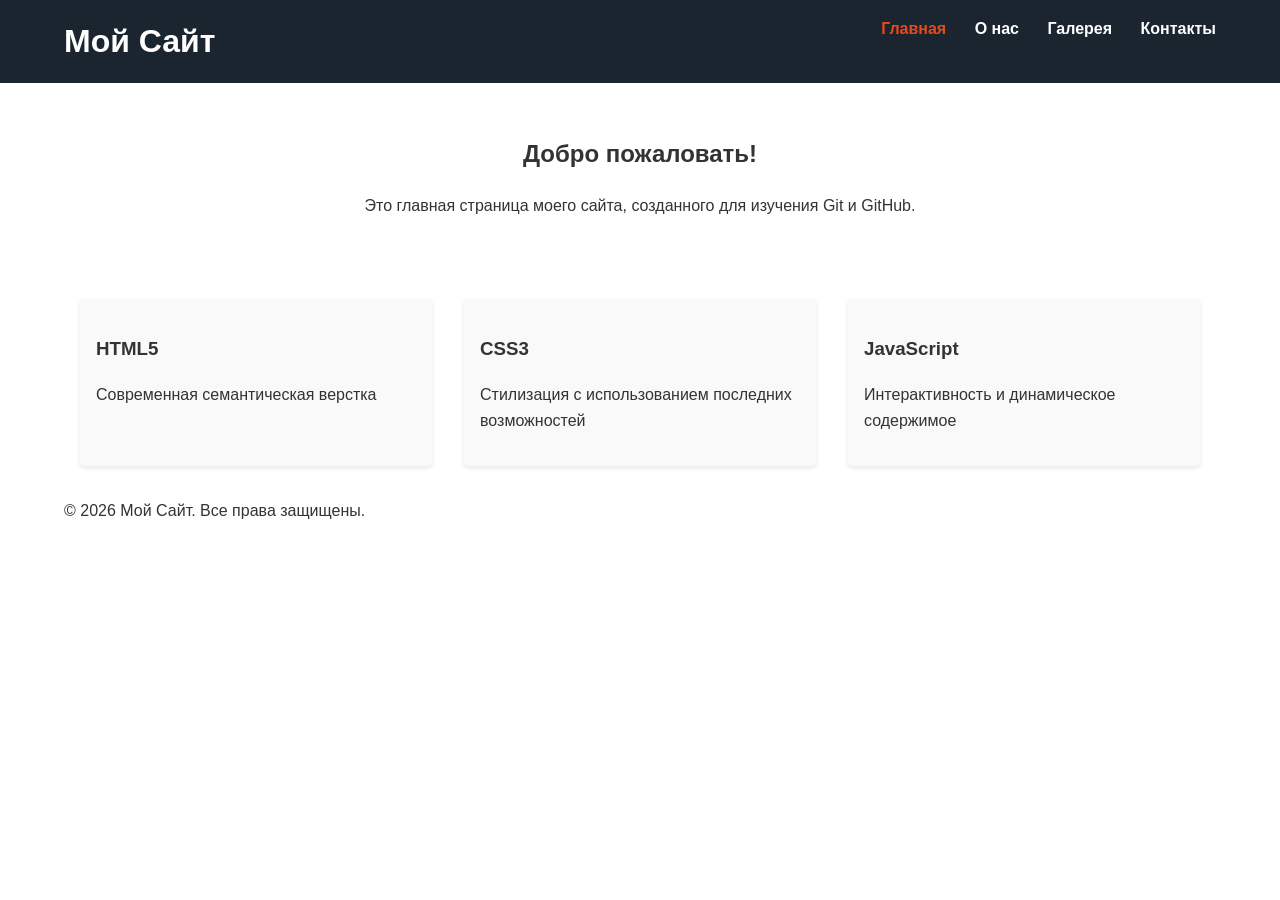
<file: index.html>
<!DOCTYPE html>
<html lang="ru">
<head>
    <meta charset="UTF-8">
    <meta name="viewport" content="width=device-width, initial-scale=1.0">
    <title>Мой сайт - Главная</title>
    <link rel="stylesheet" href="styles/main.css">
    <link rel="stylesheet" href="styles/header.css">
    <link rel="stylesheet" href="styles/footer.css">
</head>
<body>
    <header class="site-header">
        <div class="container">
            <h1 class="logo">Мой Сайт</h1>
            <nav class="main-nav">
                <ul>
                    <li><a href="index.html" class="active">Главная</a></li>
                    <li><a href="pages/about.html">О нас</a></li>
                    <li><a href="pages/gallery.html">Галерея</a></li>
                    <li><a href="pages/contact.html">Контакты</a></li>
                </ul>
            </nav>
        </div>
    </header>
    <main class="container">
        <section class="hero">
            <h2>Добро пожаловать!</h2>
            <p>Это главная страница моего сайта, созданного для изучения Git и GitHub.</p>
        </section>
        <section class="features">
            <article class="feature-card">
                <h3>HTML5</h3>
                <p>Современная семантическая верстка</p>
            </article>
            <article class="feature-card">
                <h3>CSS3</h3>
                <p>Стилизация с использованием последних возможностей</p>
            </article>
            <article class="feature-card">
                <h3>JavaScript</h3>
                <p>Интерактивность и динамическое содержимое</p>
            </article>
        </section>
    </main>
    <footer class="site-footer">
        <div class="container">
            <p>&copy; 2026 Мой Сайт. Все права защищены.</p>
        </div>
    </footer
    <script src="scripts/main.js"></script>
</body>
</html>
</file>
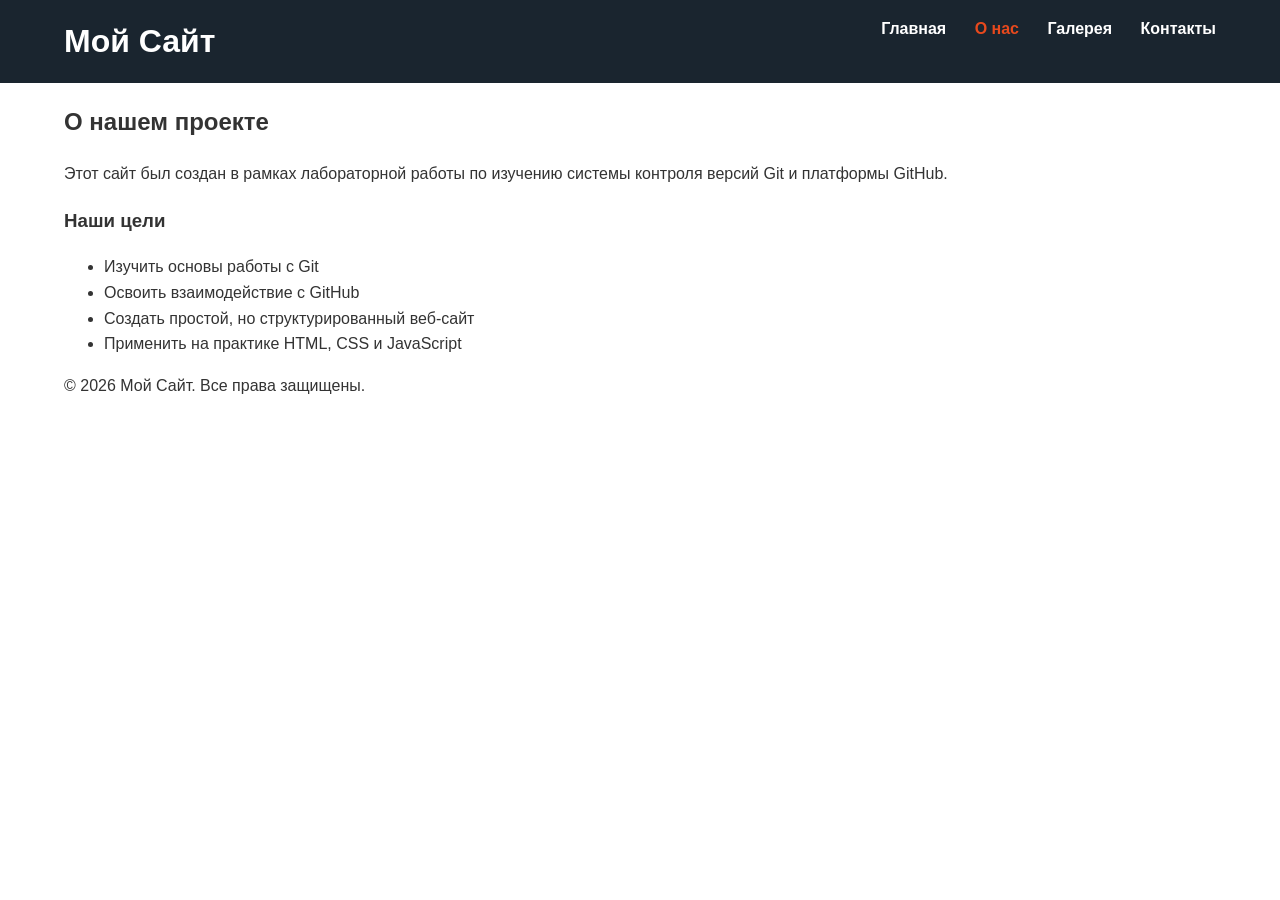
<file: pages/about.html>
<!DOCTYPE html>
<html lang="ru">
<head>
    <meta charset="UTF-8">
    <meta name="viewport" content="width=device-width, initial-scale=1.0">
    <title>Мой сайт - О нас</title>
    <link rel="stylesheet" href="../styles/main.css">
    <link rel="stylesheet" href="../styles/header.css">
    <link rel="stylesheet" href="../styles/footer.css">
</head>
<body>
    <header class="site-header">
        <div class="container">
            <h1 class="logo">Мой Сайт</h1>
            <nav class="main-nav">
                <ul>
                    <li><a href="../index.html">Главная</a></li>
                    <li><a href="about.html" class="active">О нас</a></li>
                    <li><a href="gallery.html">Галерея</a></li>
                    <li><a href="contact.html">Контакты</a></li>
                </ul>
            </nav>
        </div>
    </header>
    <main class="container">
        <article>
            <h2>О нашем проекте</h2>
            <p>Этот сайт был создан в рамках лабораторной работы по изучению системы контроля версий Git и платформы GitHub.</p>
            <h3>Наши цели</h3>
            <ul>
                <li>Изучить основы работы с Git</li>
                <li>Освоить взаимодействие с GitHub</li>
                <li>Создать простой, но структурированный веб-сайт</li>
                <li>Применить на практике HTML, CSS и JavaScript</li>
            </ul>
        </article>
    </main>
    <footer class="site-footer">
        <div class="container">
            <p>&copy; 2026 Мой Сайт. Все права защищены.</p>
        </div>
    </footer>
    <script src="../scripts/main.js"></script>
</body>
</html>
</file>
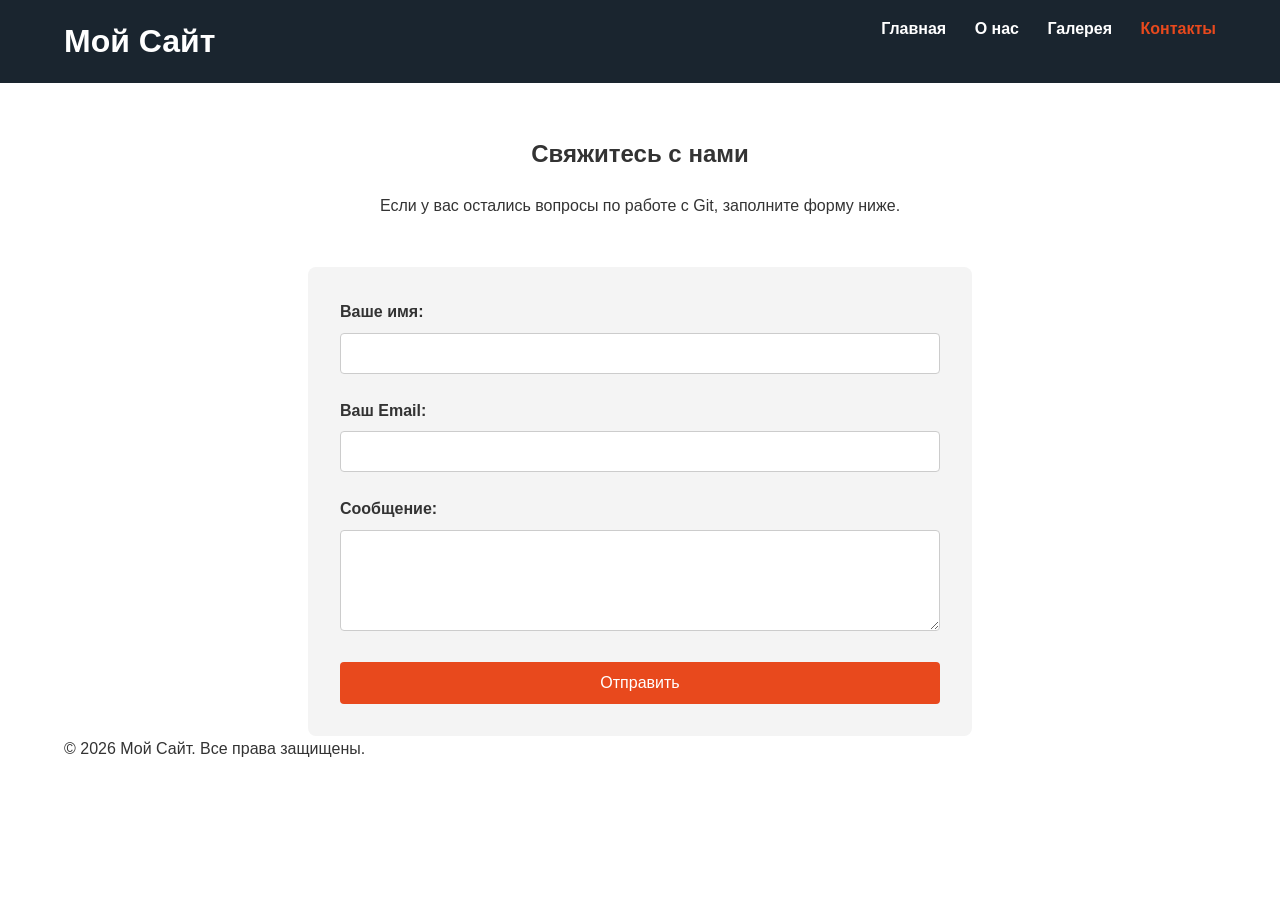
<file: pages/contact.html>
<!DOCTYPE html>
<html lang="ru">
<head>
    <meta charset="UTF-8">
    <meta name="viewport" content="width=device-width, initial-scale=1.0">
    <title>Мой сайт - Контакты</title>
    <link rel="stylesheet" href="../styles/main.css">
    <link rel="stylesheet" href="../styles/header.css">
    <link rel="stylesheet" href="../styles/footer.css">
</head>
<body>
    <header class="site-header">
        <div class="container">
            <h1 class="logo">Мой Сайт</h1>
            <nav class="main-nav">
                <ul>
                    <li><a href="../index.html">Главная</a></li>
                    <li><a href="about.html">О нас</a></li>
                    <li><a href="gallery.html">Галерея</a></li>
                    <li><a href="contact.html" class="active">Контакты</a></li>
                </ul>
            </nav>
        </div>
    </header>
    <main class="container">
        <section class="hero">
            <h2>Свяжитесь с нами</h2>
            <p>Если у вас остались вопросы по работе с Git, заполните форму ниже.</p>
        </section>
        <section class="contact-section">
            <form id="contactForm" class="feedback-form">
                <div class="form-group">
                    <label for="name">Ваше имя:</label>
                    <input type="text" id="name" required>
                </div>
                <div class="form-group">
                    <label for="email">Ваш Email:</label>
                    <input type="email" id="email" required>
                </div>
                <div class="form-group">
                    <label for="message">Сообщение:</label>
                    <textarea id="message" rows="5" required></textarea>
                </div>
                <button type="submit" class="btn-submit">Отправить</button>
            </form>
        </section>
    </main>
    <footer class="site-footer">
        <div class="container">
            <p>&copy; 2026 Мой Сайт. Все права защищены.</p>
        </div>
    </footer>
    <script src="../scripts/main.js"></script>
</body>
</html>
</file>
<file: styles/main.css>
/* Основные стили */
body {
    font-family: 'Arial', sans-serif;
    line-height: 1.6;
    margin: 0;
    padding: 0;
    color: #333;
}

.container {
    width: 90%;
    max-width: 1200px;
    margin: 0 auto;
    padding: 0 15px;
}

.features {
    display: flex;
    justify-content: space-between;
    margin: 2rem 0;
}

.feature-card {
    flex: 1;
    padding: 1rem;
    margin: 0 1rem;
    background: #f9f9f9;
    border-radius: 5px;
    box-shadow: 0 2px 5px rgba(0,0,0,0.1);
}

.hero {
    padding: 2rem 0;
    text-align: center;
}

/* Стили для формы обратной связи */
.contact-section {
    max-width: 600px;
    margin: 0 auto;
    padding: 2rem;
    background: #f4f4f4;
    border-radius: 8px;
}

.form-group {
    margin-bottom: 1.5rem;
}

.form-group label {
    display: block;
    margin-bottom: 0.5rem;
    font-weight: bold;
}

.form-group input, .form-group textarea {
    width: 100%;
    padding: 0.75rem;
    border: 1px solid #ccc;
    border-radius: 4px;
    box-sizing: border-box;
}

.btn-submit {
    display: block;
    width: 100%;
    padding: 0.75rem;
    background: #e8491d;
    color: white;
    border: none;
    border-radius: 4px;
    font-size: 1rem;
    cursor: pointer;
}

.btn-submit:hover {
    background: #35424a;
}
/* Стили для интерактивной галереи */
.gallery-section {
    max-width: 700px;
    margin: 0 auto;
    text-align: center;
}
.main-image-container img {
    width: 100%;
    max-width: 600px;
    height: auto;
    border-radius: 8px;
    box-shadow: 0 4px 10px rgba(0,0,0,0.15);
}
.thumbnails {
    display: flex;
    justify-content: center;
    gap: 15px;
    margin-top: 20px;
}
.thumb {
    width: 120px;
    height: 80px;
    object-fit: cover;
    border-radius: 4px;
    cursor: pointer;
    opacity: 0.6;
    transition: all 0.3s ease;
    border: 2px solid transparent;
}
.thumb:hover, .thumb.active {
    opacity: 1;
    border-color: #e8491d;
}
</file>
<file: styles/header.css>
/* Стили шапки */
.site-header {
    background: #1a252f;
    color: white;
    padding: 1rem 0;
}
.logo {
    margin: 0;
    display: inline-block;
}
.main-nav {
    display: inline-block;
    float: right;
}
.main-nav ul {
    list-style: none;
    margin: 0;
    padding: 0;
}
.main-nav li {
    display: inline-block;
    margin-left: 1.5rem;
}
.main-nav a {
    color: white;
    text-decoration: none;
    font-weight: bold;
}
.main-nav a:hover, .main-nav a.active {
    color: #e8491d;
}
</file>
<file: styles/footer.css>
* Стили подвала */
.site-footer {
    background: #1a252f;
    color: white;
    text-align: center;
    padding: 1rem 0;
    margin-top: 2rem;
}
.site-footer p {
    margin: 0;
}
</file>
